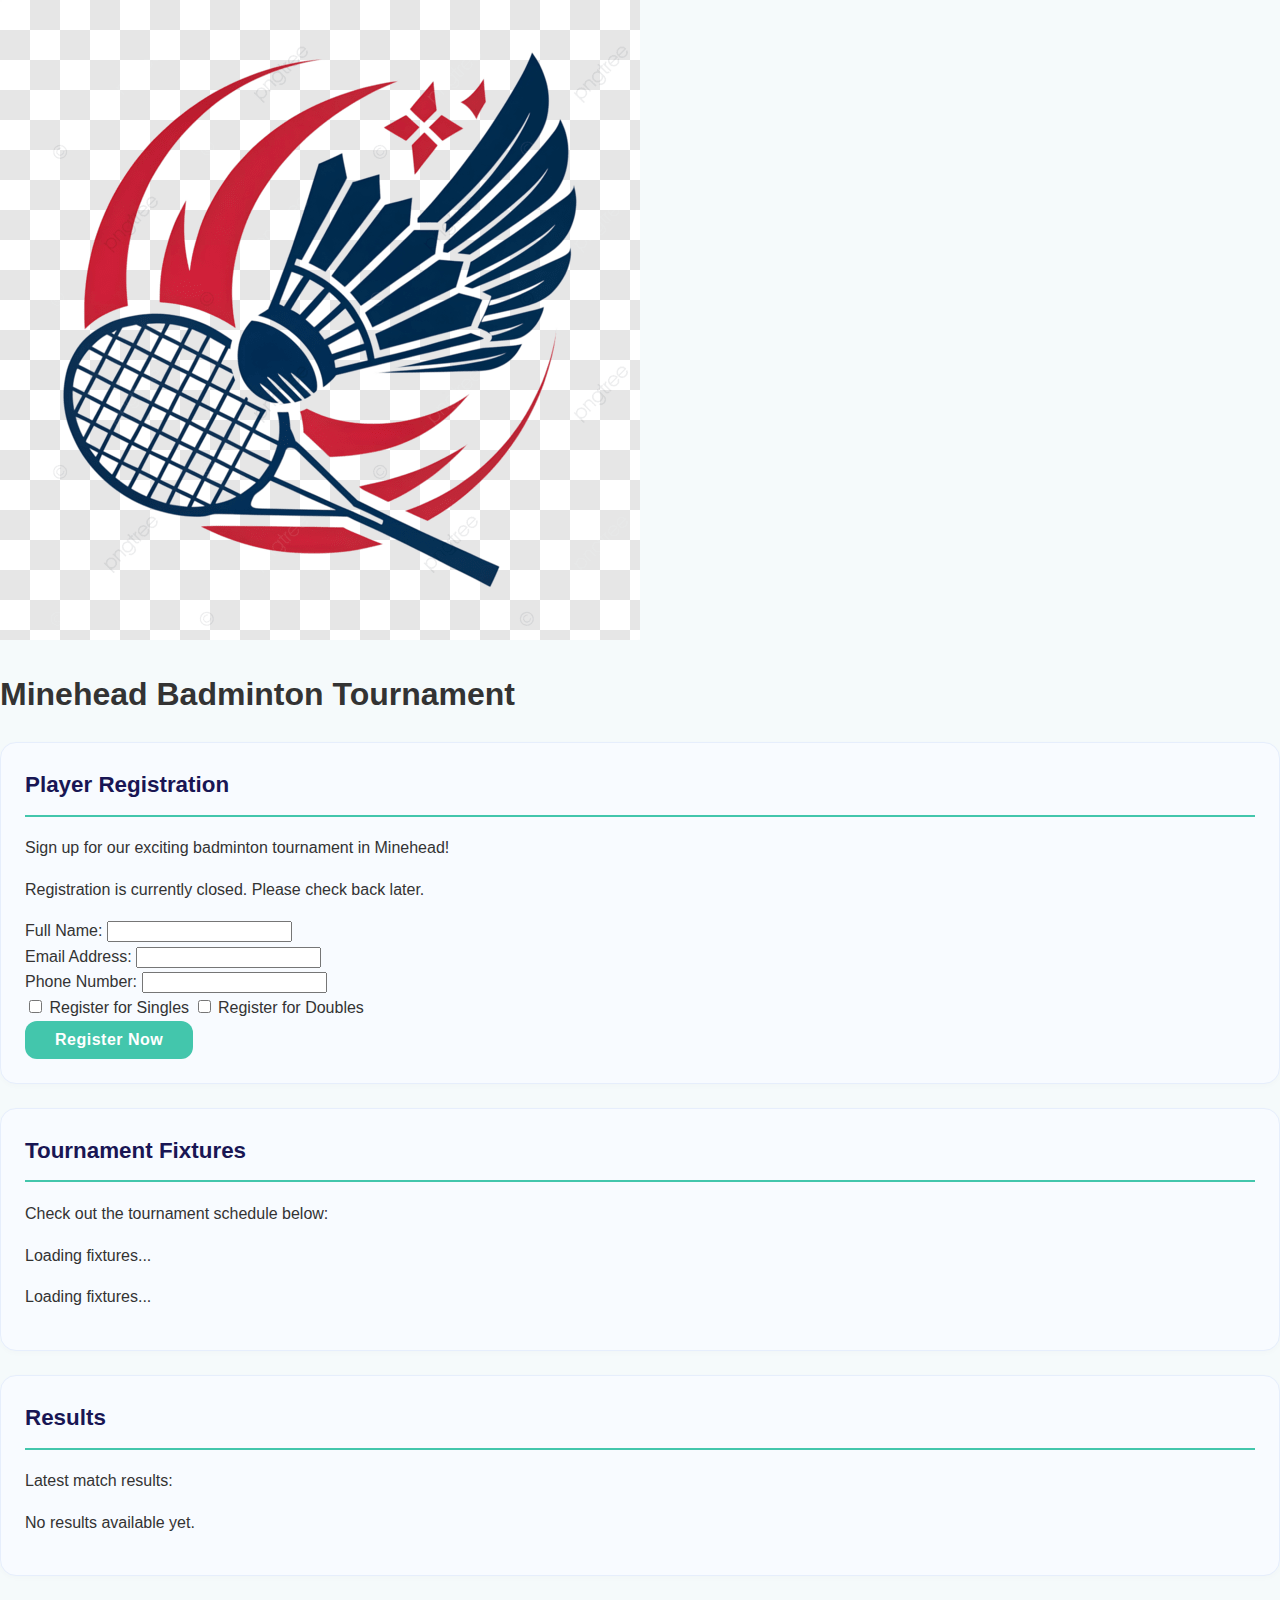
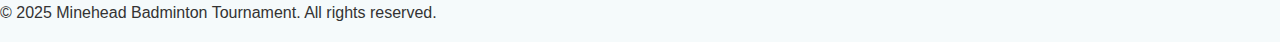
<file: players.html>
<!DOCTYPE html>
<html lang="en">
<head>
    <meta charset="UTF-8">
    <meta name="viewport" content="width=device-width, initial-scale=1.0">
    <title>Player Registration - Minehead Badminton Tournament</title>
    <link rel="stylesheet" href="styles.css">
    <link rel="icon" type="image/png" href="badmintonlogo.png">
</head>
<body>
    <header>
        <div class="container">
            <img src="badmintonlogo.png" alt="Minehead Badminton Tournament Logo" class="logo">
            <h1>Minehead Badminton Tournament</h1>
        </div>
    </header>

    <main class="container players-container">
        <section id="registrationSection" class="registration-section">
            <h2>Player Registration</h2>
            <p>Sign up for our exciting badminton tournament in Minehead!</p>
            
            <div id="registrationStatus" class="registration-status">
                <p>Registration is currently closed. Please check back later.</p>
            </div>
            
            <form id="playerRegistrationForm" class="registration-form">
                <div class="form-group">
                    <label for="playerName">Full Name:</label>
                    <input type="text" id="playerName" name="playerName" required>
                </div>
                <div class="form-group">
                    <label for="playerEmail">Email Address:</label>
                    <input type="email" id="playerEmail" name="playerEmail">
                </div>
                <div class="form-group">
                    <label for="playerPhone">Phone Number:</label>
                    <input type="tel" id="playerPhone" name="playerPhone">
                </div>
                <div class="form-group checkbox-group">
                    <input type="checkbox" id="singles" name="singles">
                    <label for="singles">Register for Singles</label>
                    
                    <input type="checkbox" id="doubles" name="doubles">
                    <label for="doubles">Register for Doubles</label>
                </div>
                <button type="submit" class="btn btn-primary">Register Now</button>
            </form>
            
            <div id="registrationSuccess" class="success-message" style="display: none;">
                <p>Thank you for registering! We'll contact you with more details soon.</p>
            </div>
        </section>

        <section id="fixturesSection" class="fixtures-section">
            <h2>Tournament Fixtures</h2>
            <p>Check out the tournament schedule below:</p>
            
            <div id="singlesFixtures" class="tournament-bracket">
                <p>Loading fixtures...</p>
            </div>
            
            <div id="doublesFixtures" class="tournament-bracket">
                <p>Loading fixtures...</p>
            </div>
        </section>
        
        <section id="resultsSection" class="results-section">
            <h2>Results</h2>
            <p>Latest match results:</p>
            
            <div id="matchResults" class="results-list">
                <p>No results available yet.</p>
            </div>
        </section>
    </main>

    <footer>
        <div class="container">
            <p>&copy; 2025 Minehead Badminton Tournament. All rights reserved.</p>
        </div>
    </footer>

    <script type="module" src="firebase-config.js"></script>
    <script src="players.js"></script>
</body>
</html>
</file>
<file: styles.css>
body {
  font-family: 'Poppins', Arial, sans-serif;
  margin: 0;
  padding: 0;
  background: #f5fafb;
  color: #333;
  line-height: 1.6;
}

.admin-login-topright {
  position: fixed;
  top: 20px;
  right: 20px;
  z-index: 100;
}

.admin-login-button {
  background-color: #191654;
  color: white;
  font-weight: 600;
  padding: 10px 22px;
  border-radius: 12px;
  text-decoration: none;
  box-shadow: 0 4px 14px rgba(25, 22, 84, 0.4);
  transition: background-color 0.3s ease, box-shadow 0.3s ease;
}

.admin-login-button:hover {
  background-color: #0353a4;
  box-shadow: 0 6px 18px rgba(3, 83, 164, 0.6);
}

/* Login Styling */
.login-bg {
  background-image: linear-gradient(135deg, #43c6ac 0%, #191654 100%);
  min-height: 100vh;
  display: flex;
  align-items: center;
  justify-content: center;
}
.login-card {
  background: #fff;
  border-radius: 24px;
  box-shadow: 0 6px 38px rgba(67, 198, 172, 0.12);
  width: 340px;
  padding: 34px 20px;
  text-align: center;
}
.login-header { margin-bottom: 24px; }
.logo-sm { width: 64px; margin-bottom: 5px; }
.input { width: 100%; padding: 10px; margin-bottom: 16px; border: 1px solid #43c6ac; border-radius: 8px; transition: border .25s; }
.input:focus { outline: none; border-color: #191654;}
.btn-primary {
  background: #43c6ac;
  color: #fff;
  border: none;
  border-radius: 12px;
  padding: 10px 30px;
  font-size: 1rem;
  cursor: pointer;
  transition: background .25s;
}
.btn-primary:hover { background: #191654; }
.error { color: #e74c3c; margin-top: 7px; }

/* Registration Styling */
.reg-bg {
  background: linear-gradient(120deg, #f7971e 0%, #ffd200 100%);
  min-height: 100vh;
  display: flex;
  align-items: center;
  justify-content: center;
}
.reg-card {
  background: #fff;
  border-radius: 22px;
  width: 390px;
  box-shadow: 0 8px 38px rgba(247, 151, 30, .17);
  padding: 48px 32px;
  text-align: center;
}
.reg-header { margin-bottom: 16px; }
.options { margin: 16px 0; display: flex; justify-content: space-around; }
.btn-accent {
  background: #f7971e;
  color: #fff;
  border: none;
  border-radius: 12px;
  padding: 10px 18px;
  font-size: 1rem;
  margin: 8px 0;
  cursor: pointer;
  transition: background .25s;
}
.btn-accent:hover { background: #ffd200; }
.success { color: #43c6ac; margin-top: 10px; }

/* Admin Dashboard Styling */
.admin-bg {
  background: linear-gradient(130deg, #1e3c72 0%, #2a5298 100%);
  min-height: 100vh;
}
.admin-nav {
  display: flex;
  align-items: center;
  padding: 18px 26px;
  background: rgba(255,255,255,0.95);
  box-shadow: 0 4px 18px rgba(30,60,114,0.06);
  backdrop-filter: blur(10px);
}
.admin-title {
  font-size: 1.6rem;
  margin-left: 14px;
  color: #1e3c72;
  font-weight: 600;
  flex: 1;
}
.admin-container {
  margin: 32px auto;
  width: 90%;
  max-width: 1200px;
  background: #fff;
  border-radius: 18px;
  box-shadow: 0 2px 18px rgba(42,82,152,0.08);
  padding: 32px;
}
section {
  margin-bottom: 24px;
  background: #f8fbff;
  padding: 24px;
  border-radius: 16px;
  border: 1px solid #e6eefc;
  box-shadow: 0 2px 6px rgba(0,0,0,0.02);
  transition: transform 0.2s, box-shadow 0.2s;
}
section:hover {
  transform: translateY(-2px);
  box-shadow: 0 6px 16px rgba(0,0,0,0.05);
}
section h2 {
  color: #191654;
  margin-top: 0;
  padding-bottom: 12px;
  border-bottom: 2px solid #43c6ac;
  font-size: 1.4rem;
}
.btn-secondary {
  background: #fff;
  color: #2a5298;
  border: 1px solid #2a5298;
  border-radius: 9px;
  padding: 8px 20px;
  font-size: 1rem;
  cursor: pointer;
  transition: background .25s, color .25s, transform 0.2s;
}
.btn-secondary:hover {
  background: #2a5298;
  color: #fff;
  transform: translateY(-2px);
  box-shadow: 0 4px 12px rgba(42,82,152,0.2);
}

/* BUTTONS - Unified Style */
.btn-primary, .btn-accent, .btn-secondary {
  font-weight: 600;
  letter-spacing: 0.5px;
}

/* Fixtures Page Styling */
.fixtures-bg {
  background: linear-gradient(130deg, #b8c6db 0%, #f5f7fa 100%);
  min-height: 100vh;
  padding-bottom: 40px;
}
.fixtures-header {
  text-align: center;
  padding-top: 48px;
  margin-bottom: 30px;
}
.logo-md { width: 96px; }
.subtitle { font-size: 1.15rem; color: #2a5298; margin-top: 8px;}
.fixture-section {
  background: #fff;
  margin: 22px auto 32px auto;
  max-width: 900px;
  border-radius: 16px;
  box-shadow: 0 0 18px rgba(42, 82, 152, .09);
  padding: 24px 36px;
}
.fixture-section h2 {
  color: #191654;
  margin-bottom: 18px;
  font-size: 1.5rem;
  text-align: center;
}

/* 🎯 FIXTURES BRACKET STYLING — ENHANCED */
.bracket {
  display: flex;
  gap: 24px;
  overflow-x: auto;
  padding: 20px 0;
  scroll-behavior: smooth;
  margin: 20px 0;
}

.round {
  background: #f0f7ff;
  border-radius: 16px;
  padding: 20px 16px;
  min-width: 240px;
  box-shadow: 0 3px 10px rgba(0,0,0,0.05);
  border: 1px solid #d0e3ff;
  display: flex;
  flex-direction: column;
  align-items: center;
}

.round strong {
  display: block;
  background: #191654;
  color: white;
  padding: 6px 12px;
  border-radius: 8px;
  margin-bottom: 16px;
  font-size: 1.1rem;
}

.round ul {
  list-style: none;
  padding: 0;
  margin: 0;
  width: 100%;
}

.round li {
  background: white;
  margin: 12px 0;
  padding: 14px;
  border-radius: 10px;
  border-left: 4px solid #43c6ac;
  font-weight: 500;
  font-size: 0.95rem;
  box-shadow: 0 1px 4px rgba(0,0,0,0.05);
  transition: all 0.2s;
  text-align: center;
}

.round li:hover {
  transform: translateX(4px);
  box-shadow: 0 3px 8px rgba(0,0,0,0.1);
}

.round li .winner {
  color: #28a745;
  font-weight: 600;
}

.round li .bye {
  color: #6c757d;
  font-style: italic;
}

/* ✅ ✅ ✅ SCORE INPUT ROW — CLEAN & MODERN */
.score-row {
  display: flex;
  align-items: center;
  gap: 12px;
  margin: 20px 0;
  padding: 16px;
  background: #f0f9ff;
  border-radius: 12px;
  border: 1px solid #cce5ff;
  box-shadow: 0 1px 3px rgba(0,0,0,0.05);
  flex-wrap: wrap;
  justify-content: center;
}

.score-row span {
  font-weight: 600;
  color: #191654;
  font-size: 1.05rem;
  min-width: max-content;
}

.score-row .vs {
  color: #6c757d;
  font-weight: 600;
  font-size: 1.1rem;
  padding: 0 8px;
}

.score-row input {
  width: 70px;
  text-align: center;
  padding: 8px;
  border: 2px solid #e9ecef;
  border-radius: 8px;
  font-size: 1rem;
  font-weight: 600;
  background: white;
  transition: all 0.2s;
}

.score-row input:focus {
  outline: none;
  border-color: #43c6ac;
  box-shadow: 0 0 0 3px rgba(67, 198, 172, 0.2);
  background: #f0fdf8;
}

.score-row button {
  margin-top: 0;
  padding: 8px 20px;
  background: #43c6ac;
  color: white;
  border: none;
  border-radius: 8px;
  font-weight: 600;
  cursor: pointer;
  transition: all 0.2s;
  white-space: nowrap;
}

.score-row button:hover {
  background: #191654;
  transform: translateY(-2px);
  box-shadow: 0 4px 8px rgba(25, 22, 84, 0.2);
}

/* HR Styling */
hr {
  margin: 24px 0;
  border: 0;
  border-top: 1px dashed #e0e0e0;
}

/* TABLE STYLING */
table {
  width: 100%;
  border-collapse: collapse;
  margin-top: 16px;
  background: white;
  border-radius: 10px;
  overflow: hidden;
  box-shadow: 0 2px 8px rgba(0,0,0,0.05);
}

th, td {
  padding: 12px 16px;
  text-align: left;
  border-bottom: 1px solid #eee;
}

th {
  background: #191654;
  color: white;
  font-weight: 600;
  text-transform: uppercase;
  letter-spacing: 0.5px;
  font-size: 0.9rem;
}

tr:nth-child(even) {
  background-color: #f8f9fa;
}

tr:hover {
  background-color: #e3f2fd;
}

/* RESPONSIVE DESIGN */
@media (max-width: 768px) {
  .admin-container {
    width: 95%;
    padding: 20px;
  }

  .bracket {
    gap: 12px;
    padding: 10px 0;
    flex-direction: column;
    align-items: stretch;
  }

  .round {
    min-width: auto;
    padding: 16px 12px;
    margin-bottom: 16px;
  }

  .round li {
    font-size: 0.9rem;
    padding: 10px;
  }

  section {
    padding: 18px;
  }

  .fixture-section {
    padding: 20px;
    margin: 16px auto;
  }

  .admin-nav {
    flex-direction: column;
    gap: 12px;
    padding: 16px;
  }

  .admin-title {
    text-align: center;
    margin-left: 0;
  }

  /* Stack score inputs vertically on mobile */
  .score-row {
    flex-direction: column;
    align-items: flex-start;
    gap: 10px;
    padding: 16px;
  }

  .score-row > div {
    display: flex;
    align-items: center;
    gap: 8px;
  }

  .score-row span,
  .score-row .vs,
  .score-row input,
  .score-row button {
    width: 100%;
    text-align: center;
    box-sizing: border-box;
  }

  .score-row button {
    margin-top: 12px !important;
    width: 100%;
  }
}

/* PRINT STYLES */
@media print {
  body {
    background: white;
    color: black;
  }

  .admin-nav, .btn-secondary, .admin-login-topright {
    display: none;
  }

  .admin-container, .fixture-section, section {
    box-shadow: none;
    border: 1px solid #ccc;
  }

  .bracket {
    overflow: visible;
    flex-wrap: wrap;
  }

  .round {
    break-inside: avoid;
    page-break-inside: avoid;
  }

  .score-row button {
    display: none;
  }

  .score-row {
    border: 1px solid #ddd;
  }
  }
</file>
